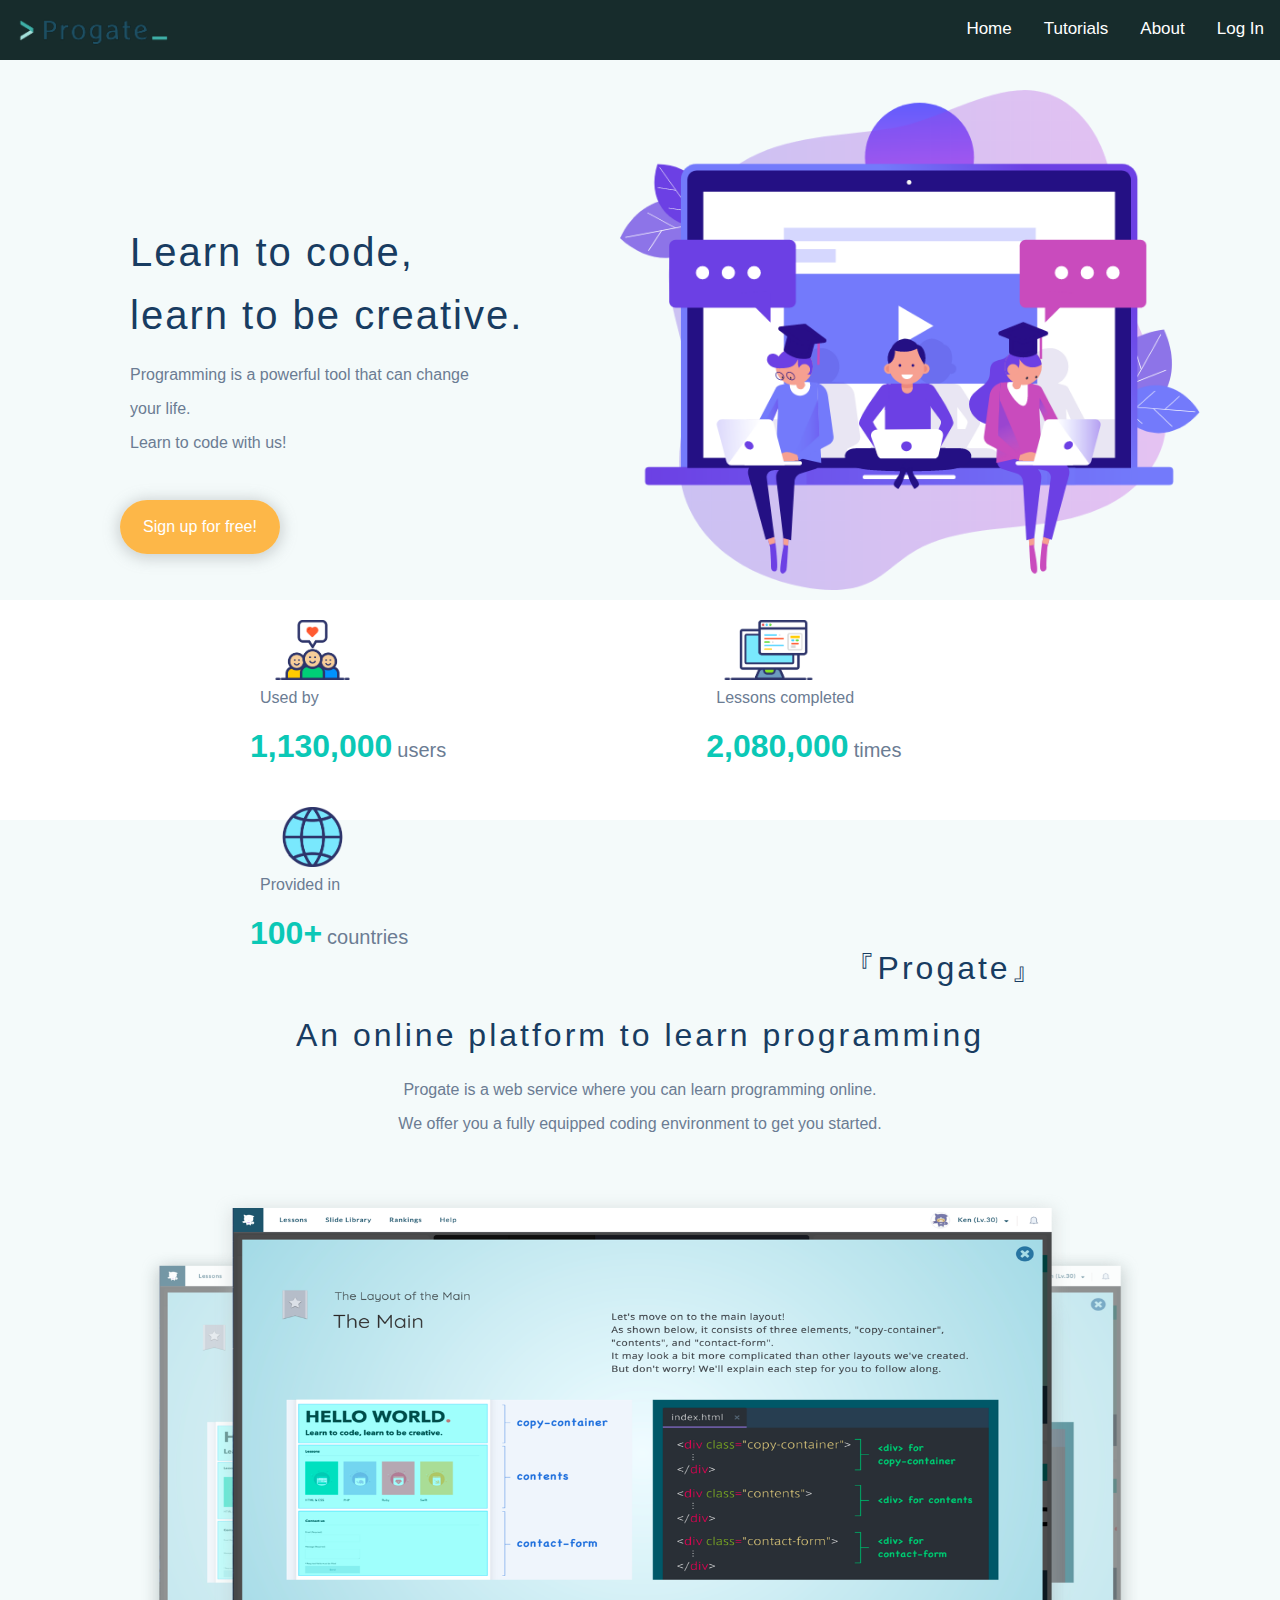
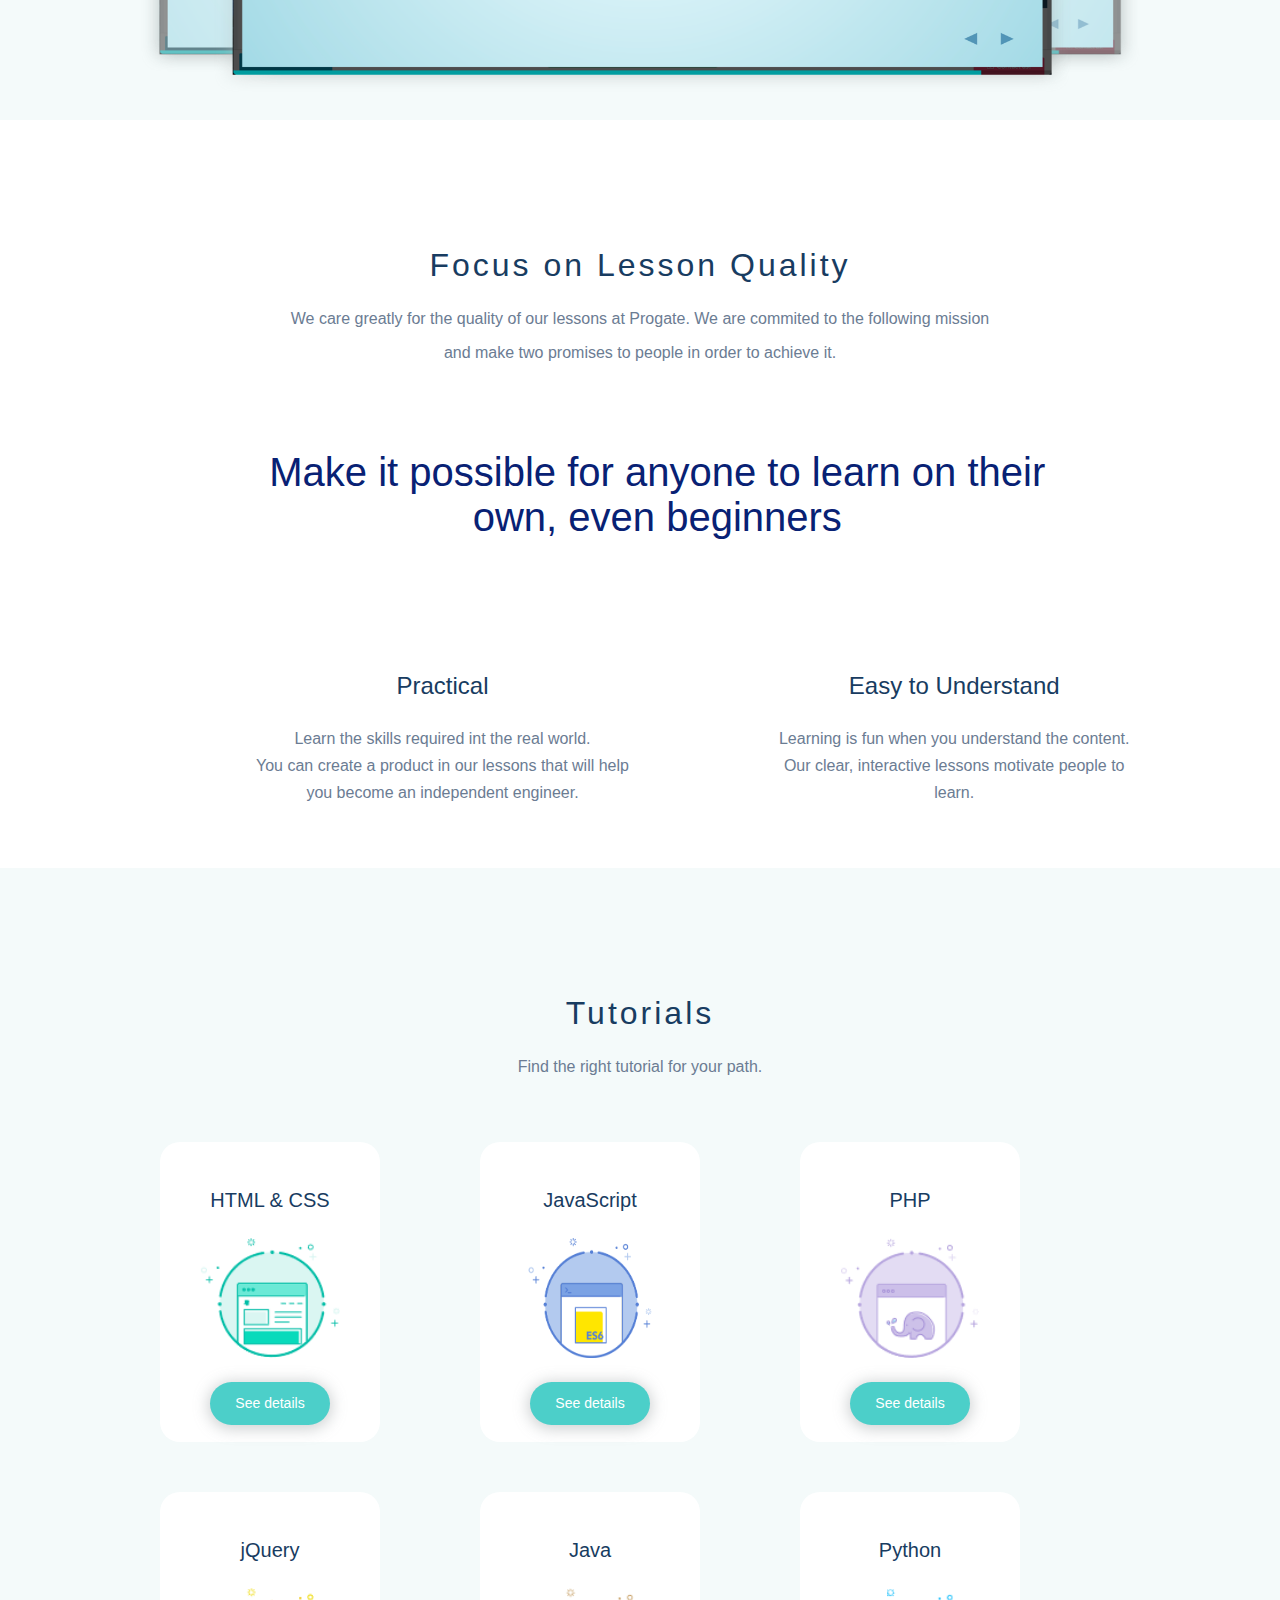
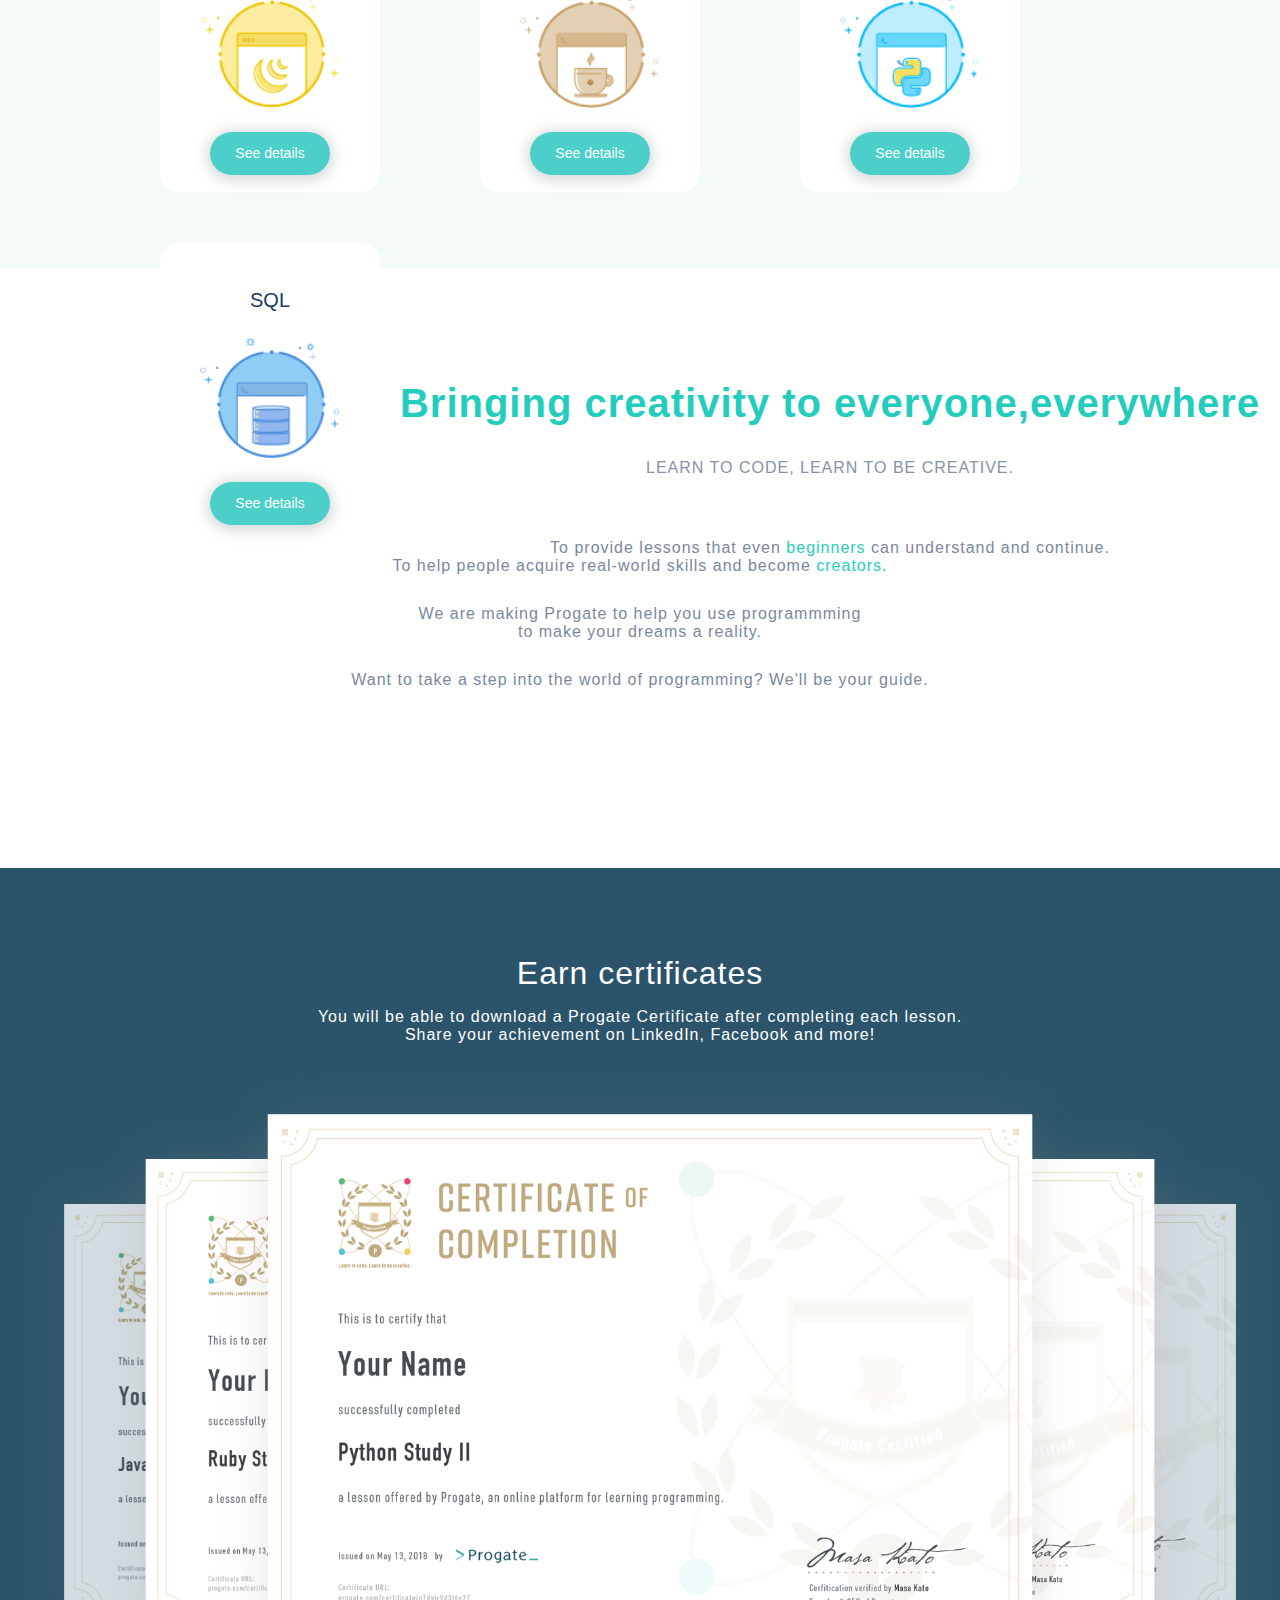
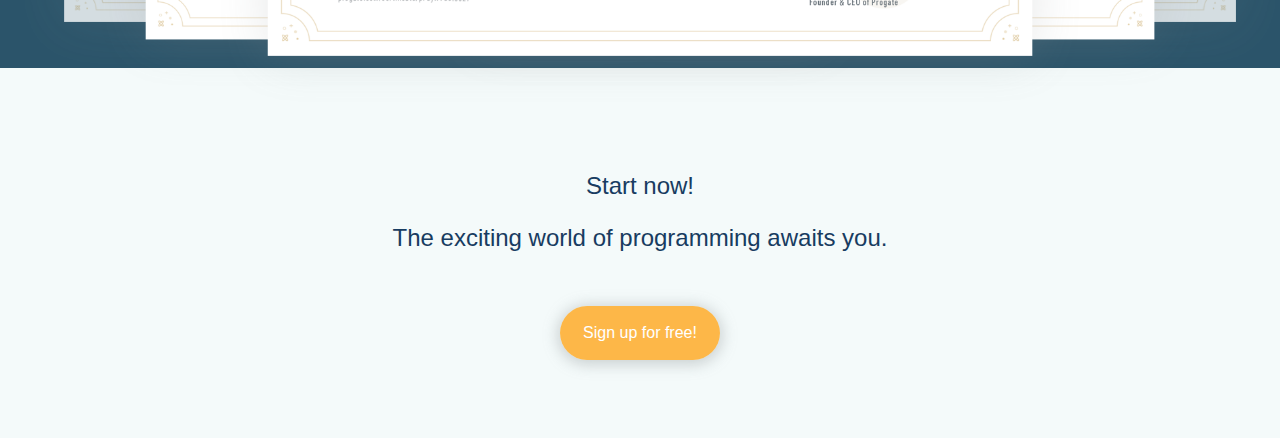
<file: index.html>
<!DOCTYPE html>
<html>

<head>
    <meta name="viewport" content="width=device-width, initial-scale=1">
    <link rel="stylesheet" href="https://cdnjs.cloudflare.com/ajax/libs/font-awesome/4.7.0/css/font-awesome.min.css">
    <link rel="stylesheet" href="styles.css">
    <title>Webathon</title>

</head>

<body>

    <header>
        <div class="logo">
            <img src="progate_logo.png">
        </div>
        <div class="topnav" id="myTopnav">
            <a href="#home" class="active">Home</a>
            <a href="#tutorials">Tutorials</a>
            <a href="#about">About</a>

            <a href="#" onclick="document.getElementById('id01').style.display='block'" style="width:auto;">Log In</a>

            <a href="javascript:void(0);" class="icon" onclick="myFunction()">
                <i class="fa fa-bars"></i>
            </a>
        </div>
    </header>
    <a name="home"></a>
    <div class="modal1">
        <div class="main" id="main">
            <div class="image">
                <img src="main.png">
            </div>

            <div class="heading">
                <p>Learn to code, </p>
                <p>learn to be creative.</p>
            </div>
            <div class="para">
                <p> Programming is a powerful tool that can change</p>
                <p>your life.</p>
                <p>Learn to code with us!</p>
            </div>
            <div class="signup">
                <a href="#" onclick="signup()">Sign up for free!</a>
            </div>
        </div>
        <div class="users">
            <div class="usedby">
                <img src="usedby.png">
                <p>Used by</p>
                <h1>1,130,000<span>users</span></h1>

            </div>
            <div class="lessons">
                <img src="lesson.png">
                <p>Lessons completed</p>
                <h1>2,080,000<span>times</span></h1>
            </div>
            <div class="country">
                <img src="country.png">
                <p>Provided in</p>
                <h1>100+<span>countries</span></h1>
            </div>
        </div>
        <a name="about"></a>
        <div class="container">
            <div class="heading2">
                <h2>『Progate』</h2>
                <h2>An online platform to learn programming</h2>
                <p>Progate is a web service where you can learn programming online.</p>
                <p>We offer you a fully equipped coding environment to get you started.</p>
            </div>
            <div class="slideshow">
                <div class="mySlides fade">
                    <img src="slides.png" style="width:100%;height:500px;">

                </div>
                <div class="mySlides fade">
                    <img src="web.jpg" style="width:100%;height:500px;">

                </div>
                <div class="mySlides fade">
                    <img src="1.png" style="width:100%;height:500px;">

                </div>
                <div class="mySlides fade">
                    <img src="slides2.png" style="width:100%;height:500px;">

                </div>
                <div class="mySlides fade">
                    <video width="100%" height="500px" autoplay>
                <source src="practice.mp4" type="video/mp4">
                </video>
                </div>
            </div>
            <br>
            <div style="text-align:center">
                <span class="dot"></span>
                <span class="dot"></span>
                <span class="dot"></span>
                <span class="dot"></span>
                <span class="dot"></span>
            </div>
        </div>
        <div class="text-container">
            <div class="heading2">
                <h2>Focus on Lesson Quality</h2>
                <p>We care greatly for the quality of our lessons at Progate. We are commited to the following mission
                </p>
                <p>and make two promises to people in order to achieve it.</p>
            </div>
            <div class="message">
                Make it possible for anyone to learn on their own, even beginners
            </div>
            <div class="message2">
                <div class="practical">
                    <h3>Practical</h3>
                    <p>Learn the skills required int the real world.</p>
                    <p>You can create a product in our lessons that will help</p>
                    <p>you become an independent engineer.</p>
                </div>
                <div class="understand">
                    <h3>Easy to Understand</h3>
                    <p>Learning is fun when you understand the content.</p>
                    <p>Our clear, interactive lessons motivate people to</p>
                    <p>learn.</p>
                </div>
            </div>

        </div>
        <a name="tutorials"></a>
        <div class="lessons-container">
            <div class="heading2">
                <h2>Tutorials</h2>
                <p>Find the right tutorial for your path.</p>
            </div>
            <div class="lessons">
                <div class="lesson1">
                    <h4>HTML & CSS</h4>
                    <img src="html-study.png">
                    <a href="study_html.html">See details</a>
                </div>
                <div class="lesson1">
                    <h4>JavaScript</h4>
                    <img src="js.png" style="width:220px">
                    <a href="#" onclick="upgrade()">See details</a>
                </div>
                <div class="lesson1">
                    <h4>PHP</h4>
                    <img src="php.png">
                    <a href="#" onclick="upgrade()">See details</a>
                </div>
                <div class="lesson1">
                    <h4>jQuery</h4>
                    <img src="jquery-study.png">
                    <a href="#" onclick="upgrade()">See details</a>
                </div>
                <div class="lesson1">
                    <h4>Java</h4>
                    <img src="java.png">
                    <a href="#" onclick="upgrade()">See details</a>
                </div>
                <div class="lesson1">
                    <h4>Python</h4>
                    <img src="pytthon.png">
                    <a href="#" onclick="upgrade()">See details</a>
                </div>
                <div class="lesson1">
                    <h4>SQL</h4>
                    <img src="sql.png">
                    <a href="#" onclick="upgrade()">See details</a>
                </div>
            </div>
        </div>
        <div class="review">
            <div class="parallax">


                <div class="parallax-text">
                    <h2>Bringing creativity to everyone,everywhere</h2>
                    <p>LEARN TO CODE, LEARN TO BE CREATIVE.</p>
                </div>
                <div class="text2">
                    <p>To provide lessons that even <span>beginners</span> can understand and continue.<br> To help people acquire real-world skills and become <span>creators</span>.</p>
                    <p>We are making Progate to help you use programmming<br> to make your dreams a reality.</p>
                    <p>Want to take a step into the world of programming? We'll be your guide.</p>

                </div>
            </div>
        </div>
        <div class="certificates">
            <div class="certificate-container">
                <h2>Earn certificates</h2>
                <p>You will be able to download a Progate Certificate after completing each lesson.<br> Share your achievement on LinkedIn, Facebook and more!
                </p>
            </div>
            <div class="certificate-image">
                <img src="certificate.png">
            </div>
        </div>
        <div class="call">
            <div class="heading3">
                <h3>Start now!</h3>
                <h3>The exciting world of programming awaits you.</h3>
            </div>
            <div class="signup1">
                <a href="#" onclick="signup()">Sign up for free!</a>
            </div>
        </div>
        <div class="modal" id="id01">
            <form action="" name="myform" class="modal-content animate">
                <div>
                    <span onclick="document.getElementById('id01').style.display='none'" class="close">&times;</span>

                </div>
                <h2>Log In</h2>
                <input type="text" name="email" placeholder="Emailid" autocomplete="off"><span id="emailerror"></span>
                <input type="password" name="password" placeholder="Password" autocomplete="off"><br><br><span id="passworderror"></span>
                <input type="Submit" value="Log In"><br>

                <br>
                <div id="container2">
                    <a href="reset.html" style="margin-right:0px; font-size:13px; font-family:Tahoma, Geneva, sans-serif;">Reset Password</a>
                    <a href="forgot.html" style="margin-right:0px; font-size:13px; font-family:Tahoma, Geneva, sans-serif;">&nbsp;&nbsp;&nbsp;&nbsp; Forgot Password</a>
                </div><br><br><br><br><br><br> Don't have account?<a href="#" onclick="signup()" style="width:auto;color:yellow;text-decoration:none;">  Sign Up</a>

            </form>
        </div>
        <div class="modal" id="id02">
            <form action="#" name="myform" class="modal-content animate">
                <div>
                    <span onclick="document.getElementById('id02').style.display='none'" class="close">&times;</span>

                </div>

                <h2 style="color:white;">Sign Up</h2>
                <input type="text" name="user1" placeholder="First name" autocomplete="off"><br><br><span id="user1error" style="color:red;"></span>
                <input type="text" name="user" placeholder="Last name" autocomplete="off"><br><br><span id="usererror" style="color:red;"></span>
                <input type="password" name="pass" placeholder="password" autocomplete="off"><br><br><span id="passerror" style="color:red;"></span>
                <input type="password" name="cpass" placeholder="Confirm Password" autocomplete="off"><br><br><span id="cpasserror" style="color:red;"></span>
                <input type="text" name="email" placeholder="Email address" autocomplete="off"><br><br><span id="emailerror" style="color:red;"></span>
                <input type="Submit" value="Sign up"><br><br> Already have account?<a href="#" onclick="login()" style="width:auto;text-decoration:none; font-family: 'Play', sans-serif; color:yellow;">&nbsp;Log In</a>



            </form>
        </div>
    </div>
    <footer>

    </footer>




    <script>
        function myFunction() {
            var x = document.getElementById("myTopnav");
            if (x.className === "topnav") {
                x.className += " responsive";
            } else {
                x.className = "topnav";
            }
        }
    </script>
    <script>
        var slideIndex = 0;
        showSlides();

        function showSlides() {
            var i;
            var slides = document.getElementsByClassName("mySlides");
            var dots = document.getElementsByClassName("dot");
            for (i = 0; i < slides.length; i++) {
                slides[i].style.display = "none";
            }
            slideIndex++;
            if (slideIndex > slides.length) {
                slideIndex = 1
            }
            for (i = 0; i < dots.length; i++) {
                dots[i].className = dots[i].className.replace(" active", "");
            }
            slides[slideIndex - 1].style.display = "block";
            dots[slideIndex - 1].className += " active";
            setTimeout(showSlides, 4000); // Change image every 2 seconds
        }
    </script>
    <script>
        var modal = document.getElementById('id01');
        var modal1 = document.getElementsByClassName('modal1');
        window.onclick = function(event) {
            if (event.target === modal1) {
                modal.style.display = "none";
            }

        }
    </script>
    <script>
        function login() {
            var log = document.getElementById('id01');
            var sign = document.getElementById('id02');
            log.style.display = "block";
            sign.style.display = "none";

        }
    </script>
    <script>
        function signup() {
            var login = document.getElementById('id01');
            var signup = document.getElementById('id02');
            signup.style.display = "block";
            login.style.display = "none";
        }
    </script>
    <script>
        function upgrade() {
            alert("These lessons are only available for Progate Plus members .Upgrade to Progate Plus to gain access to every lesson");
        }
    </script>

</body>

</html>
</file>
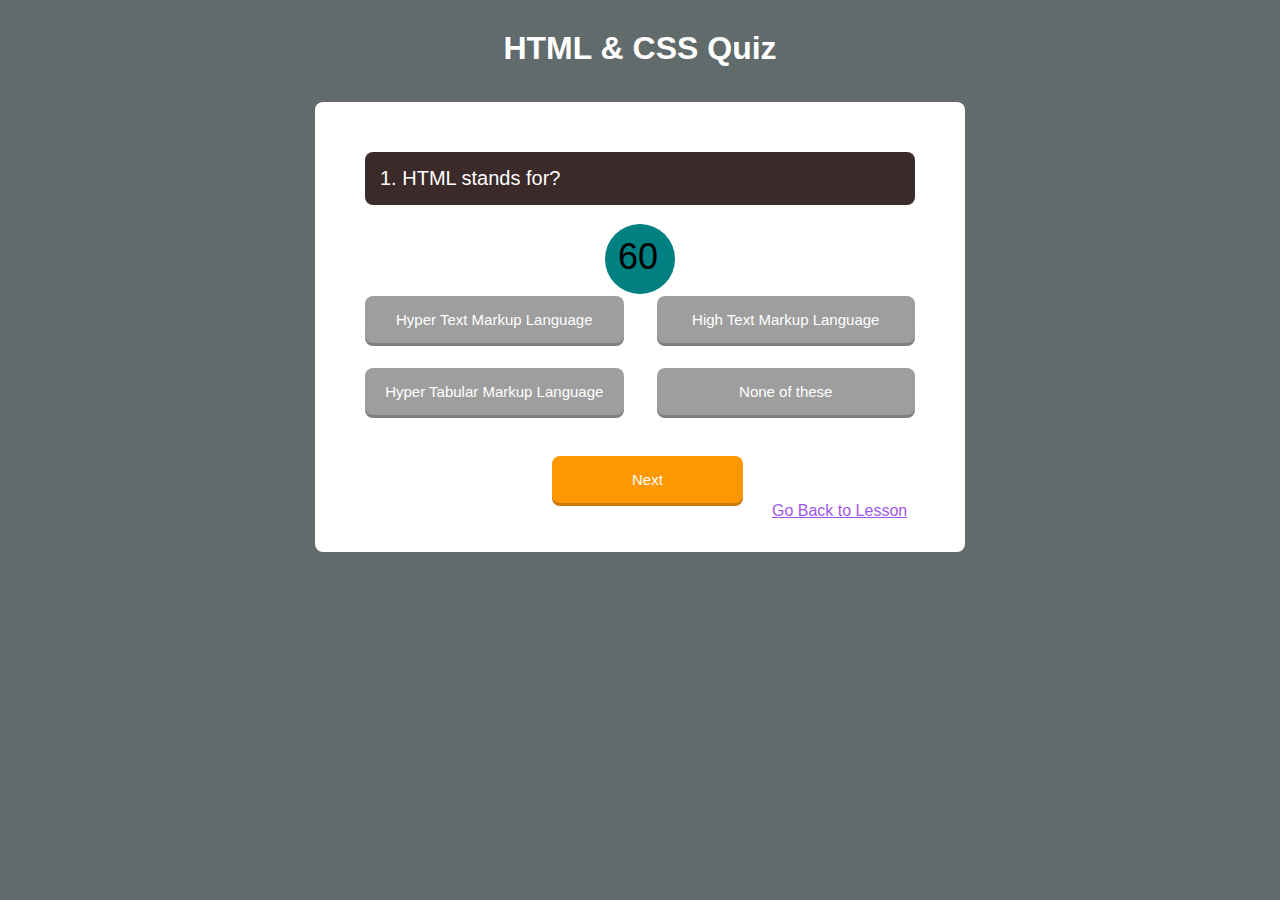
<file: html_quiz.html>
<!DOCTYPE html>
<html>

<head>
    <title>Quiz</title>
    <link rel="stylesheet" href="html_quiz.css">
</head>

<body>


    <h1>HTML & CSS Quiz</h1>

    <div class="quiz_wrapper ">
        <div class="question" id="questionBox">
        </div>
        <div class="options">
            <ul id="ul">
                <li id="op1" onclick="button(this)"></li>
                <li id="op2" onclick="button(this)"></li>
                <li id="op3" onclick="button(this)"></li>
                <li id="op4" onclick="button(this)"></li>
            </ul>
        </div>
        <div class="score">
            <div class="next">
                <button type="button" onclick="next()" id="button">Next</button>
            </div>
            <div class="back">
                <a href="study_html.html">Go Back to Lesson</a>
            </div>
        </div>
        <div id="status1">
            <div id="status"></div>
        </div>

    </div>

    <script type="text/javascript" src="quiz_script.js"></script>
    <script type="text/javascript">
        function countdown(secs, elem) {
            var element = document.getElementById(elem);
            element.innerHTML = secs;
            if (secs < 10) {
                element.innerHTML = "0" + secs;
            }
            if (secs < 1) {
                clearTimeout(timer);

                alert("Time up");
                element.style.display = "none";
                location.replace("study_html.html");

            }
            secs--;
            var timer = setTimeout('countdown(' + secs + ',"' + elem + '")', 1000);

        }
        window.onload = countdown(60, 'status');
    </script>

</body>

</html>
</file>
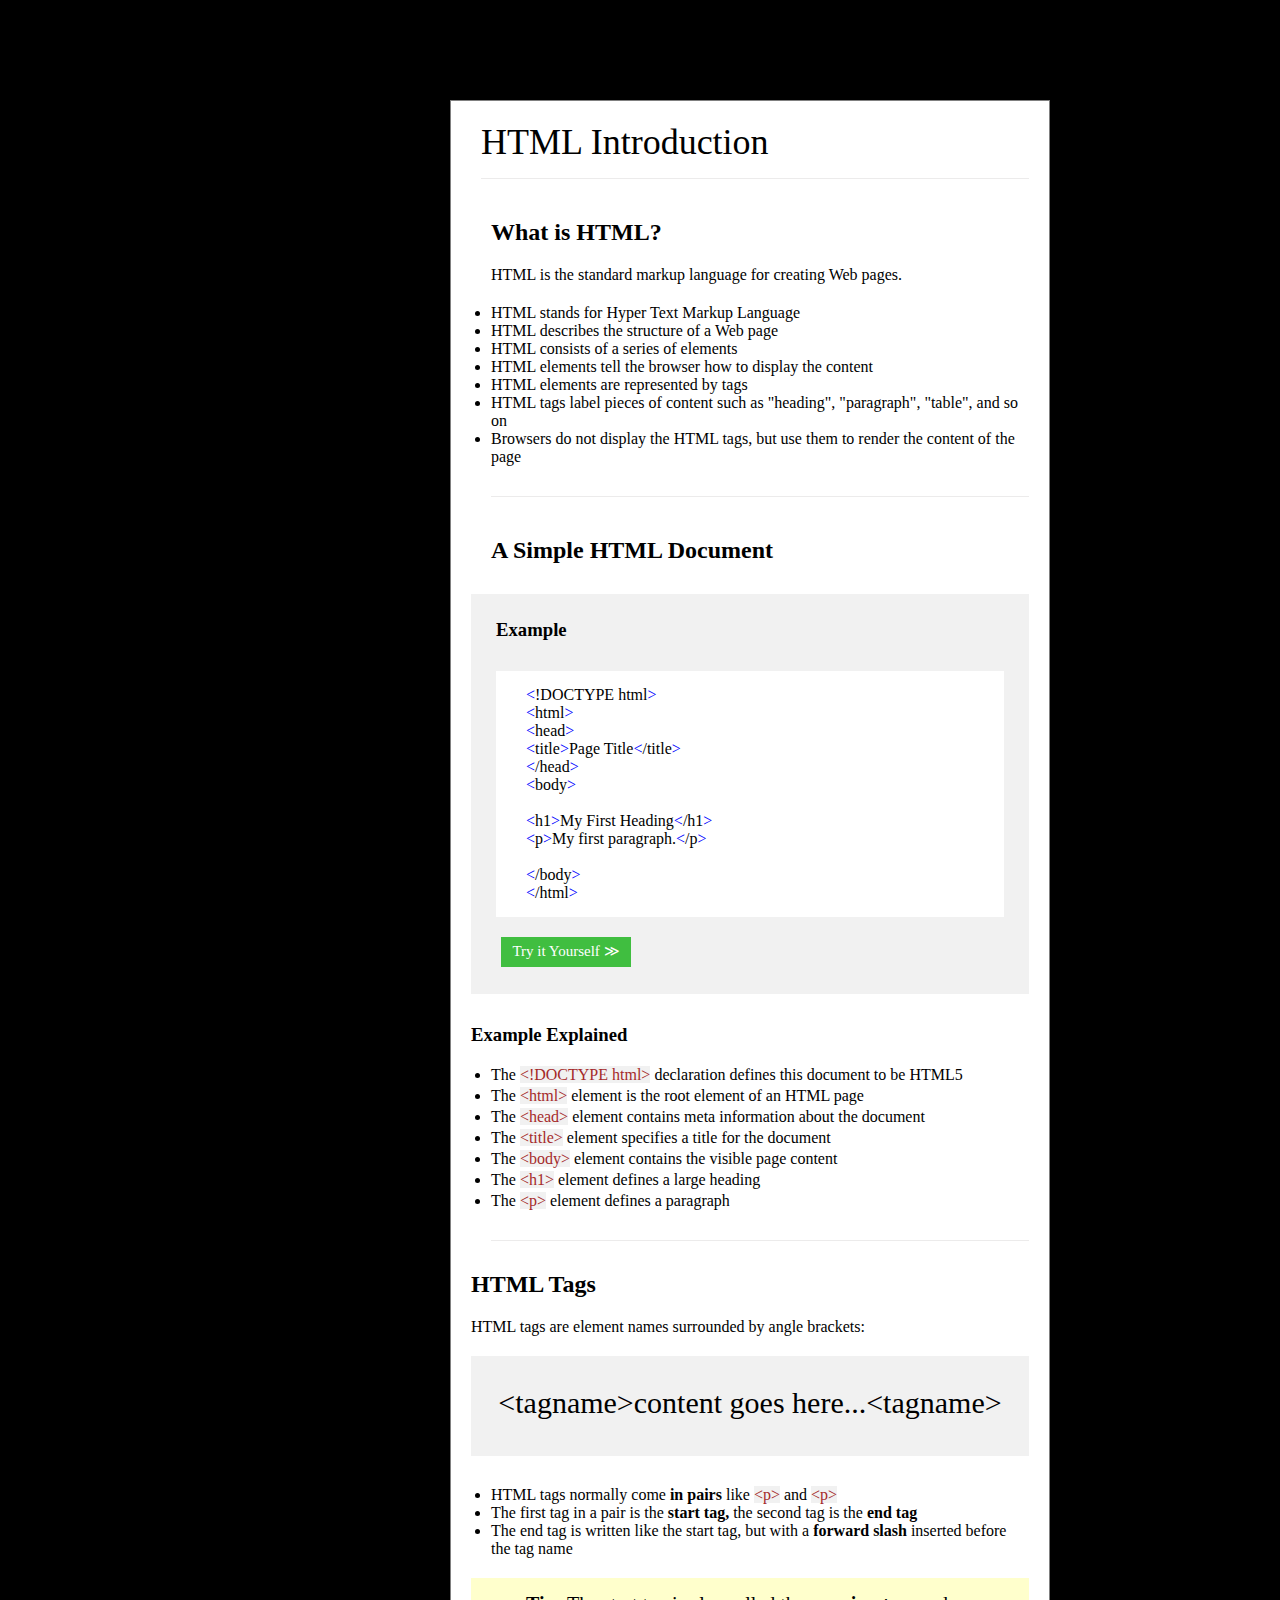
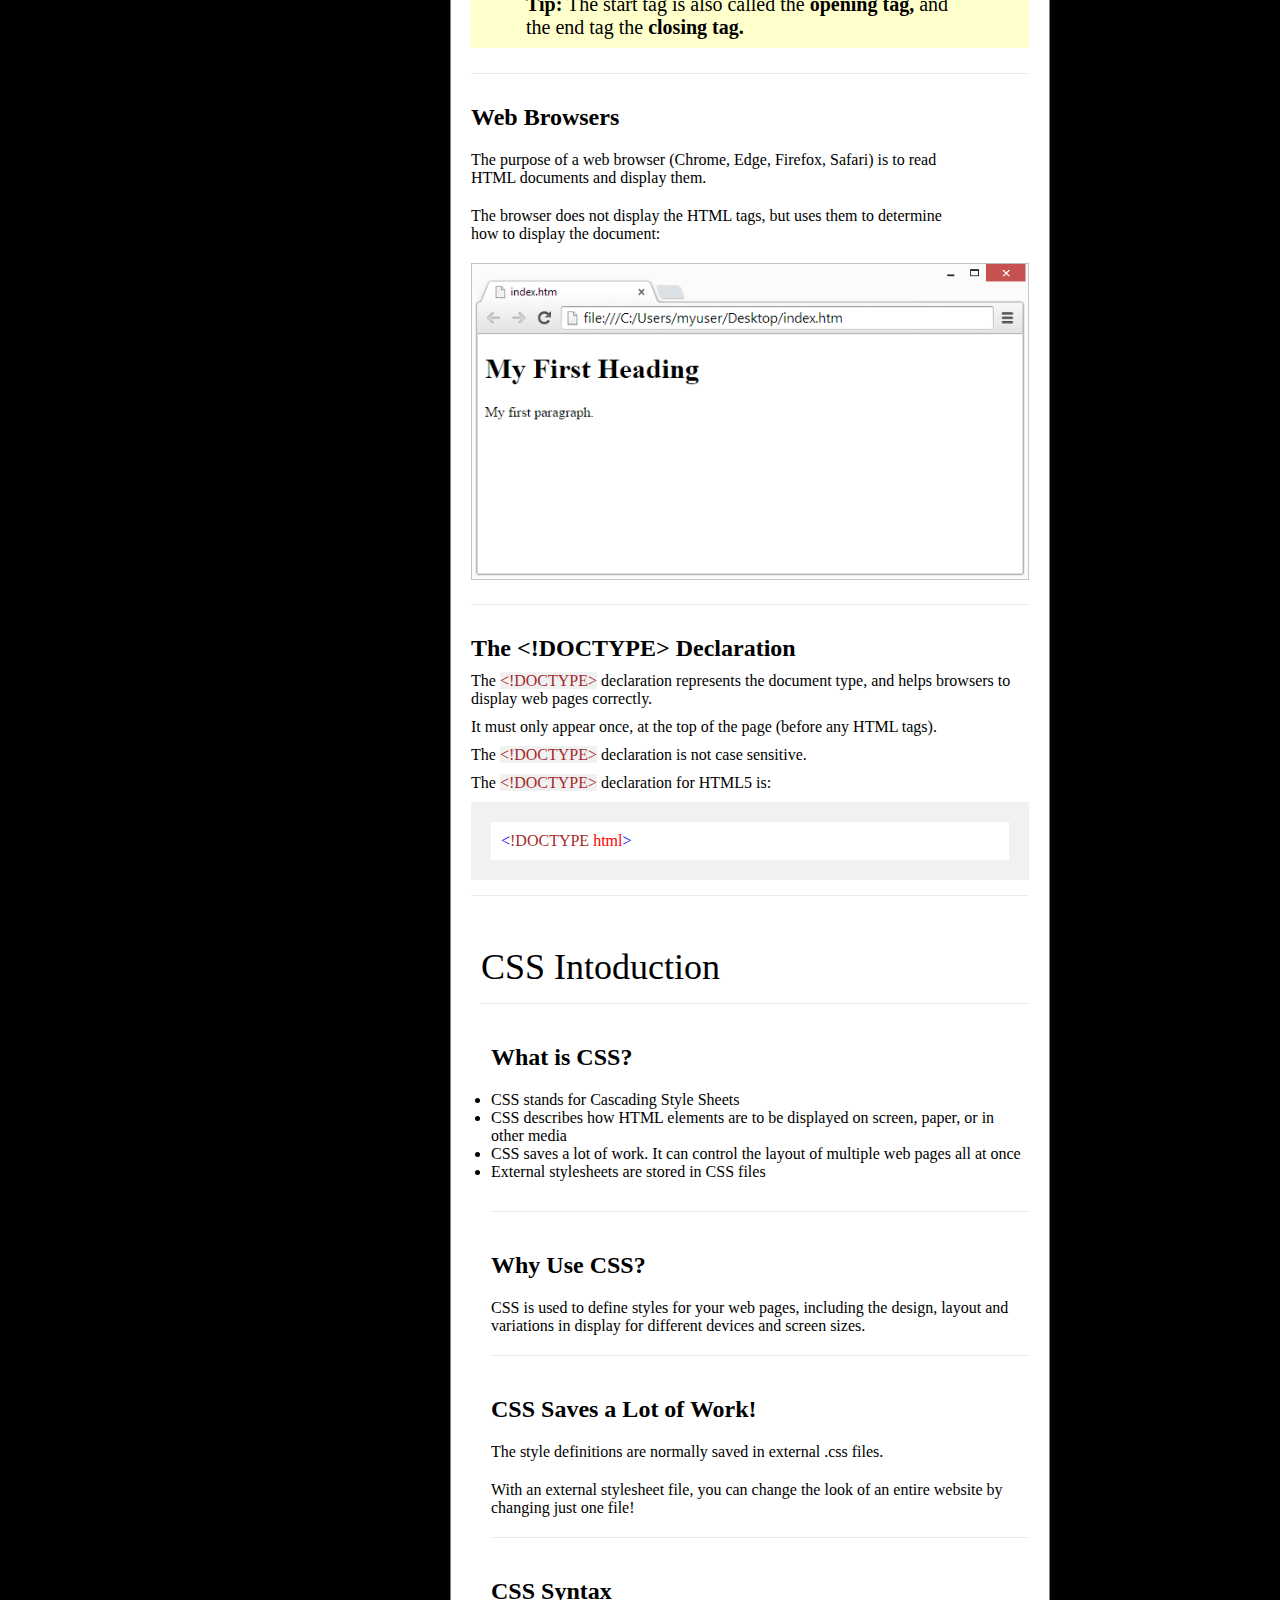
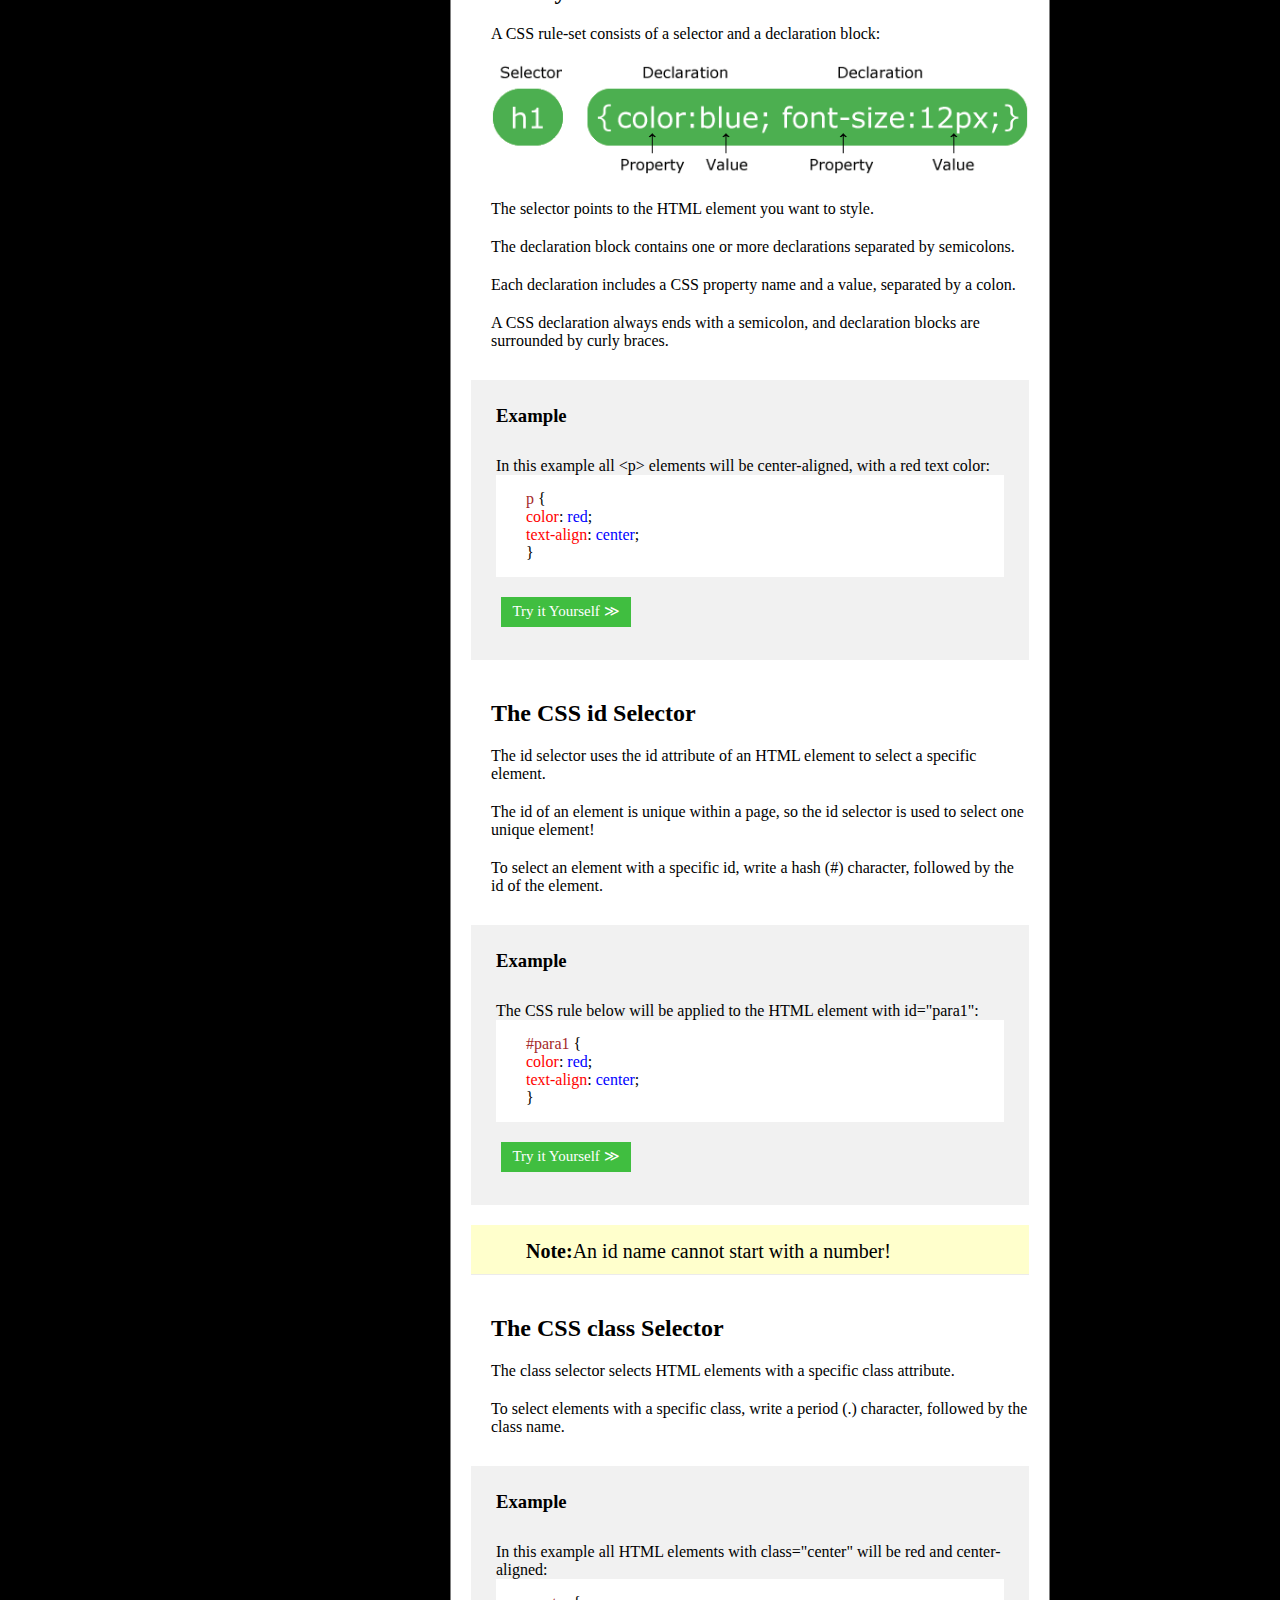
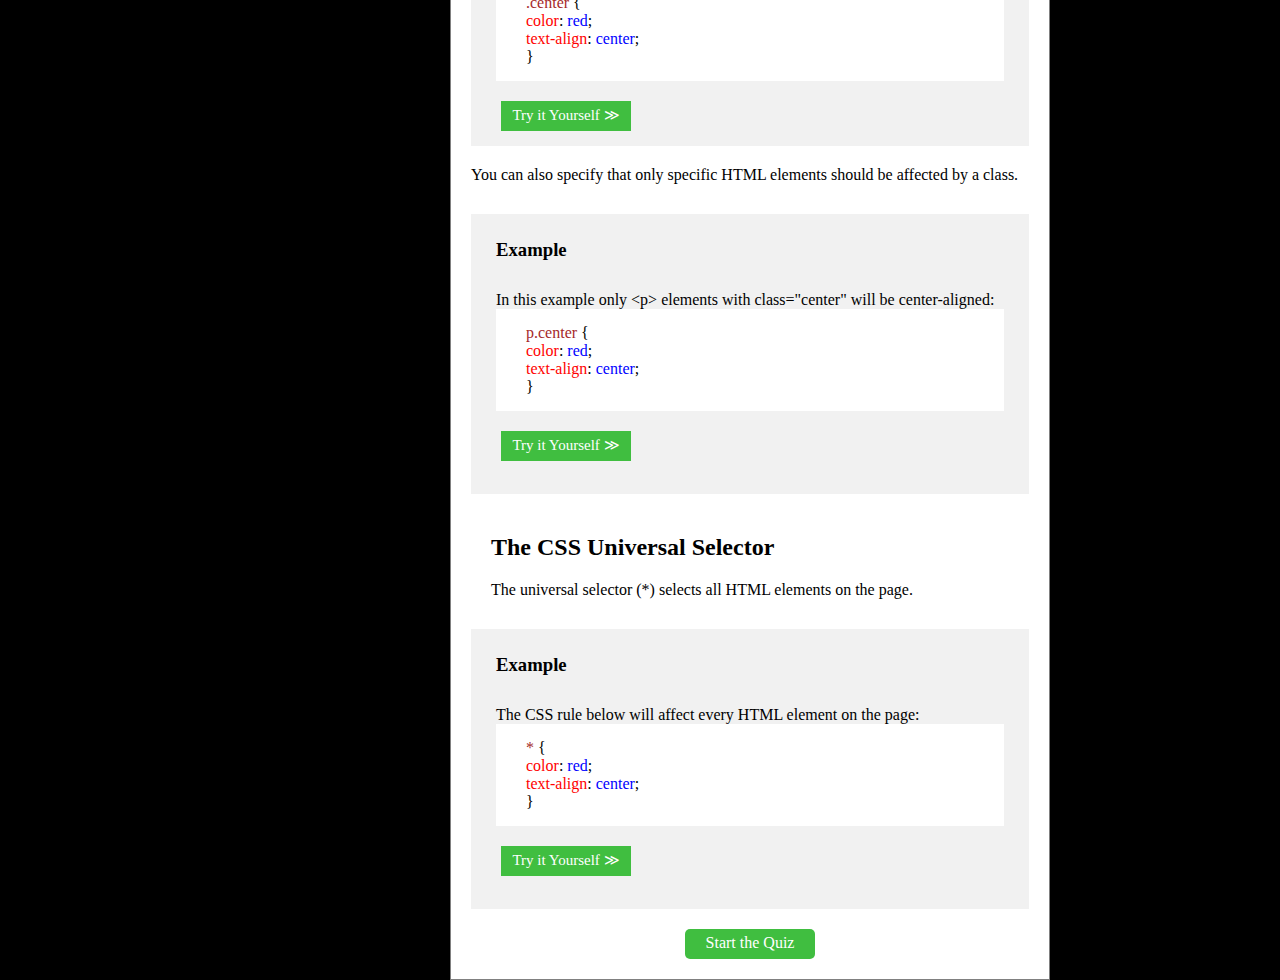
<file: study_html.html>
<!DOCTYPE html>
<html lang="en">

<head>
    <meta charset="UTF-8">
    <meta name="viewport" content="width=device-width, initial-scale=1.0">
    <meta http-equiv="X-UA-Compatible" content="ie=edge">
    <title>Html</title>
    <link rel="stylesheet" href="study_html.css">
</head>

<body>
    <div class="main">
        <div class="heading1">
            <h1>HTML Introduction</h1>
        </div>

        <div class="heading2">
            <h2>What is HTML?</h2>
            <p>HTML is the standard markup language for creating Web pages.
            </p>
            <ul>
                <li>HTML stands for Hyper Text Markup Language</li>
                <li>HTML describes the structure of a Web page</li>
                <li>HTML consists of a series of elements</li>
                <li>HTML elements tell the browser how to display the content
                </li>
                <li>HTML elements are represented by tags
                </li>
                <li>HTML tags label pieces of content such as "heading", "paragraph", "table", and so on
                </li>
                <li>Browsers do not display the HTML tags, but use them to render the content of the page
                </li>
            </ul>
        </div>
        <div class="heading2">
            <h2>A Simple HTML Document</h2>
        </div>
        <div class="example">
            <h3>Example</h3>
            <div class="code-container">
                <p><span class="text-blue">&lt;</span>!DOCTYPE html<span class="text-blue">&gt;</span></p>
                <p><span class="text-blue">&lt;</span>html<span class="text-blue">&gt;</span></p>
                <p><span class="text-blue">&lt;</span>head<span class="text-blue">&gt;</span></p>
                <p><span class="text-blue">&lt;</span>title<span class="text-blue">&gt;</span>Page Title<span class="text-blue">&lt;</span>/title<span class="text-blue">&gt;</span></p>
                <p><span class="text-blue">&lt;</span>/head<span class="text-blue">&gt;</span></p>
                <p><span class="text-blue">&lt;</span>body<span class="text-blue">&gt;</span></p>
                <br>
                <p><span class="text-blue">&lt;</span>h1<span class="text-blue">&gt;</span>My First Heading<span class="text-blue">&lt;</span>/h1<span class="text-blue">&gt;</span></p>
                <p><span class="text-blue">&lt;</span>p<span class="text-blue">&gt;</span>My first paragraph.<span class="text-blue">&lt;</span>/p<span class="text-blue">&gt;</span></p>
                <br>
                <p><span class="text-blue">&lt;</span>/body<span class="text-blue">&gt;</span></p>
                <p><span class="text-blue">&lt;</span>/html<span class="text-blue">&gt;</span></p>

            </div>
            <div class="try">
                <a href="https://www.w3schools.com/html/tryit.asp?filename=tryhtml_intro">Try it Yourself &#8811;</a>
            </div>
        </div>
        <div class="explanation">
            <h3>Example Explained</h3>
            <ul>
                <li>The <span class="text-brown txt">&lt;!DOCTYPE html&gt;</span> declaration defines this document to be HTML5
                </li>
                <li>The <span class="text-brown txt">&lt;html&gt;</span> element is the root element of an HTML page
                </li>
                <li>The <span class="text-brown txt">&lt;head&gt;</span> element contains meta information about the document
                </li>
                <li>The <span class="text-brown txt">&lt;title&gt;</span> element specifies a title for the document
                </li>
                <li>The <span class="text-brown txt">&lt;body&gt;</span> element contains the visible page content
                </li>
                <li>The <span class="text-brown txt">&lt;h1&gt;</span> element defines a large heading
                </li>
                <li>The <span class="text-brown txt">&lt;p&gt;</span> element defines a paragraph
                </li>
            </ul>
        </div>
        <div class="tags">
            <div class="tag-wrapper">
                <h2>HTML Tags</h2>
                <p>HTML tags are element names surrounded by angle brackets:
                </p>
            </div>
            <div class="tag-container">
                <p>&lt;tagname&gt;content goes here...&lt;tagname&gt;
                </p>
            </div>
            <div class="text-container">
                <ul>
                    <li>HTML tags normally come <span class="bold">in pairs</span> like <span class="text-brown txt">&lt;p&gt;</span> and <span class="text-brown txt">&lt;p&gt;</span>
                    </li>
                    <li>The first tag in a pair is the <span class="bold">start tag,</span> the second tag is the <span class="bold">end tag</span>
                    </li>
                    <li>The end tag is written like the start tag, but with a <span class="bold">forward slash</span> inserted before the tag name
                    </li>
                </ul>
            </div>
            <div class="tip">
                <p><span class="bold">Tip:</span> The start tag is also called the <span class="bold">opening tag,</span> and the end tag the <span class="bold">closing tag.</span> </p>
            </div>
        </div>
        <div class="web-wrapper">
            <div class="browsers">
                <h2>Web Browsers</h2>
                <p>The purpose of a web browser (Chrome, Edge, Firefox, Safari) is to read <br>HTML documents and display them.
                </p>
                <p>The browser does not display the HTML tags, but uses them to determine<br> how to display the document:
                </p>
            </div>
            <div class="browser-image">
                <img src="myfirstheading.png">
            </div>
        </div>
        <div class="declaration">
            <div class="dec-wrapper">
                <h2>The &lt;!DOCTYPE&gt; Declaration</h2>
                <p>The <span class="text-brown txt">&lt;!DOCTYPE&gt;</span> declaration represents the document type, and helps browsers to display web pages correctly.
                </p>
                <p>It must only appear once, at the top of the page (before any HTML tags).
                </p>
                <p>The <span class="text-brown txt">&lt;!DOCTYPE&gt;</span> declaration is not case sensitive.
                </p>
                <p>The <span class="text-brown txt">&lt;!DOCTYPE&gt;</span> declaration for HTML5 is:
                </p>
            </div>
            <div class="dec-container">
                <div class="dec-text">
                    <p><span class="text-blue">&lt</span><span class="text-brown">!DOCTYPE</span> <span class="text-red">html</span><span class="text-blue">&gt;</span></p>
                </div>
            </div>
        </div>

        <div class="heading1 top">
            <h1>CSS Intoduction</h1>
        </div>
        <div class="heading2">
            <h2>What is CSS?</h2>
            <ul>
                <li>CSS stands for Cascading Style Sheets
                </li>
                <li>CSS describes how HTML elements are to be displayed on screen, paper, or in other media
                </li>
                <li>CSS saves a lot of work. It can control the layout of multiple web pages all at once
                </li>
                <li>External stylesheets are stored in CSS files
                </li>

            </ul>
        </div>
        <div class="heading2 bord">
            <h2>Why Use CSS?</h2>
            <p>CSS is used to define styles for your web pages, including the design, layout and variations in display for different devices and screen sizes.

            </p>
        </div>
        <div class="heading2 bord">
            <h2>CSS Saves a Lot of Work!</h2>
            <p>The style definitions are normally saved in external .css files.
            </p>
            <p>With an external stylesheet file, you can change the look of an entire website by changing just one file!
            </p>
        </div>
        <div class="heading2">
            <h2>CSS Syntax</h2>
            <p>A CSS rule-set consists of a selector and a declaration block:
            </p>
            <img src="selector.gif">
            <p>The selector points to the HTML element you want to style.
            </p>
            <p>The declaration block contains one or more declarations separated by semicolons.
            </p>
            <p>Each declaration includes a CSS property name and a value, separated by a colon.
            </p>
            <p>A CSS declaration always ends with a semicolon, and declaration blocks are surrounded by curly braces.
            </p>
        </div>
        <div class="example" style="height:280px;">
            <h3>Example</h3>
            <p>In this example all &lt;p&gt; elements will be center-aligned, with a red text color:
            </p>
            <div class="code-container">
                <p><span class="text-brown">p</span> { </p>
                <p><span class="text-red">color</span>:<span class="text-blue"> red</span>;</p>
                <p><span class="text-red">text-align</span>:<span class="text-blue"> center</span>;</p>
                <p>}</p>
            </div>
            <div class="try">
                <a href="https://www.w3schools.com/css/tryit.asp?filename=trycss_syntax1">Try it Yourself &#8811;</a>
            </div>
        </div>
        <div class="heading2">
            <h2>The CSS id Selector</h2>
            <p>The id selector uses the id attribute of an HTML element to select a specific element.
            </p>
            <p>The id of an element is unique within a page, so the id selector is used to select one unique element!
            </p>
            <p>To select an element with a specific id, write a hash (#) character, followed by the id of the element.
            </p>
        </div>
        <div class="example" style="height:280px;">
            <h3>Example</h3>
            <p>The CSS rule below will be applied to the HTML element with id="para1":
            </p>
            <div class="code-container">
                <p><span class="text-brown">#para1</span> { </p>
                <p><span class="text-red">color</span>:<span class="text-blue"> red</span>;</p>
                <p><span class="text-red">text-align</span>:<span class="text-blue"> center</span>;</p>
                <p>}</p>
            </div>
            <div class="try">
                <a href="https://www.w3schools.com/css/tryit.asp?filename=trycss_syntax_id">Try it Yourself &#8811;</a>
            </div>
        </div>
        <div class="tip bord">
            <p><span class="bold">Note:</span>An id name cannot start with a number!</p>
        </div>
        <div class="heading2">
            <h2>The CSS class Selector</h2>
            <p>The class selector selects HTML elements with a specific class attribute.
            </p>
            <p>To select elements with a specific class, write a period (.) character, followed by the class name.
            </p>
        </div>
        <div class="example" style="height:280px;">
            <h3>Example</h3>
            <p>In this example all HTML elements with class="center" will be red and center-aligned:
            </p>
            <div class="code-container">
                <p><span class="text-brown">.center</span> { </p>
                <p><span class="text-red">color</span>:<span class="text-blue"> red</span>;</p>
                <p><span class="text-red">text-align</span>:<span class="text-blue"> center</span>;</p>
                <p>}</p>
            </div>
            <div class="try">
                <a href="https://www.w3schools.com/css/tryit.asp?filename=trycss_syntax_class">Try it Yourself &#8811;</a>
            </div>
        </div>
        <div style="padding-top:20px;">
            <p>You can also specify that only specific HTML elements should be affected by a class.
            </p>
        </div>
        <div class="example" style="height:280px;">
            <h3>Example</h3>
            <p>In this example only &lt;p&gt; elements with class="center" will be center-aligned:
            </p>
            <div class="code-container">
                <p><span class="text-brown">p.center</span> { </p>
                <p><span class="text-red">color</span>:<span class="text-blue"> red</span>;</p>
                <p><span class="text-red">text-align</span>:<span class="text-blue"> center</span>;</p>
                <p>}</p>
            </div>
            <div class="try">
                <a href="https://www.w3schools.com/css/tryit.asp?filename=trycss_syntax_element_class">Try it Yourself &#8811;</a>
            </div>
        </div>
        <div class="heading2">
            <h2>The CSS Universal Selector</h2>
            <p>The universal selector (*) selects all HTML elements on the page.
            </p>
        </div>
        <div class="example" style="height:280px;">
            <h3>Example</h3>
            <p>The CSS rule below will affect every HTML element on the page:
            </p>
            <div class="code-container">
                <p><span class="text-brown">*</span> { </p>
                <p><span class="text-red">color</span>:<span class="text-blue"> red</span>;</p>
                <p><span class="text-red">text-align</span>:<span class="text-blue"> center</span>;</p>
                <p>}</p>
            </div>
            <div class="try">
                <a href="https://www.w3schools.com/css/tryit.asp?filename=trycss_syntax_universal">Try it Yourself &#8811;</a>
            </div>
        </div>


        <div class="quiz">
            <a href="html_quiz.html">Start the Quiz</a>
        </div>
    </div>

</body>

</html>
</file>
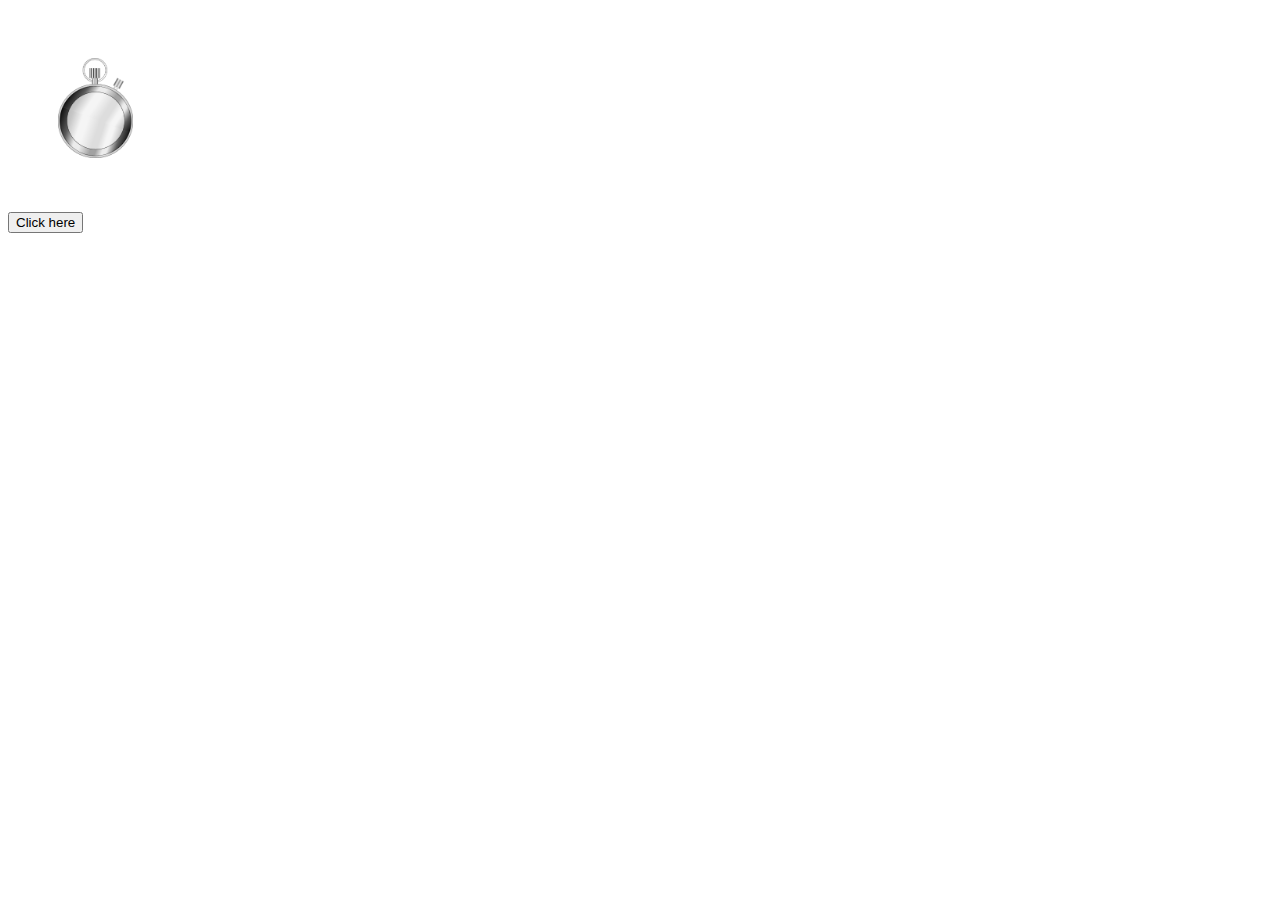
<file: timer.html>
<!DOCTYPE html>
<html>

<head>

    <style>
        #status {
            z-index: 1;
            font-size: 30px;
        }
        
        #status1 img {
            height: 100px;
            margin: 50px;
        }
    </style>
    <script type="text/javascript">
        function countdown(secs, elem) {
            var element = document.getElementById(elem);
            element.innerHTML = secs;
            if (secs < 1) {
                clearTimeout(timer);
                element.style.display = none;
                element.innerHTML += '<a href="#">Click here now</a>';
            }
            secs--;
            var timer = setTimeout('countdown(' + secs + ',"' + elem + '")', 1000);
        }
    </script>

</head>

<body>
    <div id="status1">
        <img src="clock.png">
        <div id="status"></div>
    </div>
    <button onclick="countdown(60,'status')">Click here
    </button>

</body>

</html>
</file>
<file: styles.css>
body {
    margin: 0;
    font-family: Arial, Helvetica, sans-serif;
}

a {
    text-decoration: none;
}

header {
    background-color: #172c2c;
    width: 100%;
    height: 60px;
    position: relative;
    position: fixed;
    z-index: 10;
}

.logo img {
    float: left;
    height: 50px;
    padding: 5px;
}

.topnav {
    overflow: hidden;
    float: right;
}

.topnav a {
    float: left;
    display: block;
    text-align: center;
    color: white;
    padding: 14px 16px;
    text-decoration: none;
    font-size: 17px;
    margin-top: 5px;
}

.topnav a:hover {
    background-color: #ddd;
    color: black;
}

.topnav .icon {
    display: none;
}

.main {
    height: 600px;
    width: 100%;
    background-color: #f4fafa;
    background-attachment: fixed;
}

.image img {
    height: 500px;
    float: right;
    width: auto;
    margin-top: 90px;
    margin-right: 80px;
}

.heading {
    padding: 10px;
    position: absolute;
    top: 180px;
    left: 120px;
}

.heading p {
    font-size: 2.5rem;
    color: #183c61;
    margin-bottom: -22px;
    letter-spacing: 2px;
}

.para {
    position: absolute;
    top: 350px;
    left: 130px;
}

.para p {
    color: #6b7c93;
}

.signup {
    background-color: rgba(255, 166, 28, 0.8);
    height: 54px;
    width: 160px;
    border-radius: 34px;
    line-height: 54px;
    display: inline-block;
    margin-bottom: 0;
    padding: 0;
    text-align: center;
    position: absolute;
    top: 500px;
    left: 120px;
    box-shadow: 0 2px 15px 2px rgba(133, 140, 142, 0.4);
    cursor: pointer;
}

.signup a {
    color: white;
}

.signup:hover {
    background-color: darkorange;
}

.users {
    margin-left: 250px;
    background-color: white;
}

.users img {
    height: 60px;
    margin-top: 20px;
}

.users div {
    float: left;
    margin-right: 200px;
}

.users p {
    margin-top: 5px;
    color: #6b7c93;
    margin-left: 10px;
}

.users h1 {
    color: #0bc8b6;
}

.users span {
    margin-left: 5px;
    font-size: 20px;
    font-weight: normal;
    color: #6b7c93;
}

.container {
    height: 900px;
    background-color: #f4fafa;
    margin-top: 220px;
}

.heading2 {
    padding-top: 100px;
    text-align: center;
}

.heading2 h2 {
    font-weight: normal;
    color: #183c61;
    font-size: 2rem;
}

.heading2 p {
    color: #6b7c93;
}

.mySlides {
    display: none;
}

.mySlides img {
    vertical-align: middle;
}

.myslides video {
    vertical-align: middle;
}

.slideshow {
    max-width: 1000px;
    position: relative;
    margin: auto;
    margin-top: 60px;
}

.message {
    font-size: 2.5rem;
    width: 65%;
    text-align: center;
    align-items: center;
    transform: translate(29%, 80%);
    color: #082174;
}

.message2 {
    margin-top: 180px;
    margin-left: 20%;
}

.message2 div {
    float: left;
    margin-right: 150px;
}

.message2 p {
    text-align: center;
    color: #6b7c93;
    margin-bottom: -7px;
}

.message2 h3 {
    font-weight: normal;
    text-align: center;
    font-size: 1.5rem;
    color: #183c61;
    margin-bottom: 30px;
}

.lessons-container {
    margin-top: 400px;
    height: 1000px;
    background-color: #f4fafa;
    z-index: 2;
}

.heading2 h2 {
    letter-spacing: 3px;
}

.lessons {
    margin-left: 60px;
    z-index: 2;
}

.lessons h4 {
    color: #183c61;
    font-weight: normal;
    font-size: 1.25rem;
}

.lesson1 {
    background: white;
    height: 280px;
    width: 220px;
    margin-left: 100px;
    text-align: center;
    padding-top: 20px;
    border-radius: 20px;
    margin-top: 50px;
    float: left;
    z-index: 2;
}

.lesson1 a {
    background-color: #4ccfc9;
    display: inline-block;
    border-radius: 34px;
    width: 120px;
    height: 43px;
    text-align: center;
    margin-top: 20px;
    line-height: 43px;
    font-size: 14px;
    color: white;
    box-shadow: 0 2px 15px 2px rgba(133, 140, 142, 0.4);
    z-index: 2;
}

.lesson1 a:hover {
    background-color: #31b7b1;
}

.lesson1 img {
    height: 120px;
    z-index: 2;
}

.parallax {
    background-image: url("testmonial.png");
    min-height: 600px;
    background-attachment: fixed;
    background-position: center;
    background-repeat: no-repeat;
    opacity: 0.9;
}

.parallax-text {
    text-align: center;
    padding-top: 80px;
}

.parallax-text h2 {
    font-size: 2.5rem;
    color: #0bc8b6;
    letter-spacing: 1px;
}

.parallax-text p {
    color: #6b7c93;
    opacity: 0.9;
    letter-spacing: 1px;
}

.text2 {
    padding-top: 30px;
}

.text2 p {
    margin-bottom: 30px;
    text-align: center;
    color: #6b7c93;
    letter-spacing: 1px;
}

.text2 span {
    color: #0bc8b6;
}

.certificates {
    height: 800px;
    background-color: #2b546a;
}

.certificate-container {
    color: white;
    text-align: center;
    padding-top: 60px;
}

.certificate-container h2 {
    font-weight: normal;
    font-size: 2rem;
    margin-bottom: 16px;
    letter-spacing: 1px;
}

.certificate-container p {
    letter-spacing: 1px;
}

.certificate-image img {
    margin-left: 10px;
    text-align: center;
    vertical-align: middle;
    width: 100%;
    height: 650px;
}

.call {
    height: 370px;
    background-color: #f4fafa;
    text-align: center;
}

.heading3 {
    padding-top: 80px;
}

.heading3 h3 {
    color: #183c61;
    font-weight: normal;
    font-size: 1.5rem;
    text-align: center;
}

.signup1 {
    background-color: rgba(255, 166, 28, 0.8);
    height: 54px;
    width: 160px;
    border-radius: 34px;
    line-height: 54px;
    display: inline-block;
    margin-bottom: 0;
    padding: 0;
    text-align: center;
    box-shadow: 0 2px 15px 2px rgba(133, 140, 142, 0.4);
    margin-top: 30px;
    cursor: pointer;
}

.signup1 a {
    color: white;
}

.signup1:hover {
    background-color: darkorange;
}

body {
    font-family: Tahoma, Geneva, sans-serif;
    color: white;
}

form {
    width: 240px;
    text-align: center;
}

input[type=text] {
    width: 240px;
    text-align: center;
    background: transparent;
    border: none;
    border-bottom: 1px solid white;
    font-family: 'Play', sans-serif;
    font-size: 16px;
    font-weight: 200px;
    padding: 10px 0;
    transition: border 0.5s;
    outline: none;
    color: white;
}

input[type=password] {
    width: 240px;
    text-align: center;
    background: transparent;
    border: none;
    border-bottom: 1px solid white;
    font-family: 'Play', sans-serif;
    font-size: 16px;
    font-weight: 200px;
    padding: 10px 0;
    transition: border 0.5s;
    outline: none;
    color: white;
}

input[type=Submit] {
    border: none;
    width: 190px;
    background: white;
    color: black;
    font-size: 16px;
    line-height: 25px;
    padding: 10px 0;
    border-radius: 15px;
    cursor: pointer;
}

input[type=Submit]:hover {
    color: white;
    background-color: black;
}

.model-content h2 {
    color: white;
}

#container2 a {
    color: yellow;
    text-decoration: none;
}

#container2 a:hover {
    color: skyblue;
}

 ::placeholder {
    color: aliceblue;
    opacity: 0.5;
}

.close {
    position: absolute;
    right: 25px;
    top: 0;
    color: #000;
    font-size: 35px;
    font-weight: bold;
}

.close:hover,
.class:focus {
    color: red;
    cursor: pointer;
}

.modal-content {
    margin-top: -20px;
    padding: 40px;
    border: 0 solid #888;
    position: relative;
    left: 0;
    width: 350px;
    text-align: center;
}

.modal {
    display: none;
    position: fixed;
    z-index: 1;
    left: 460px;
    top: 0;
    width: 410px;
    /* Full width */
    height: 460px;
    /* Full height */
    overflow: none;
    /* Enable scroll if needed */
    background-color: rgb(0, 0, 0);
    /* Fallback color */
    background-color: rgba(0, 0, 0, 0.4);
    /* Black w/ opacity */
    padding-top: 60px;
    background: rgba(44, 62, 80, 0.7);
    padding: 40px;
    margin: auto;
    margin-top: 120px;
}

.animate {
    -webkit-animation: animatezoom 0.6s;
    animation: animatezoom 0.6s
}

@-webkit-keyframes animatezoom {
    from {
        -webkit-transform: scale(0)
    }
    to {
        -webkit-transform: scale(1)
    }
}

@keyframes animatezoom {
    from {
        transform: scale(0)
    }
    to {
        transform: scale(1)
    }
}

@media screen and (max-width: 300px) {
    span.psw {
        display: block;
        float: none;
    }
    /* Fading animation */
    .fade {
        -webkit-animation-name: fade;
        -webkit-animation-duration: 1.5s;
        animation-name: fade;
        animation-duration: 1.5s;
    }
    @-webkit-keyframes fade {
        from {
            opacity: .4
        }
        to {
            opacity: 1
        }
    }
    @keyframes fade {
        from {
            opacity: .4
        }
        to {
            opacity: 1
        }
    }
    /* On smaller screens, decrease text size */
    @media only screen and (max-width: 300px) {
        .text {
            font-size: 11px
        }
    }
    @media screen and (max-width: 1000px) {
        .topnav a:not(:first-child) {
            display: none;
        }
        .topnav a.icon {
            float: right;
            display: block;
        }
    }
    @media screen and (max-width: 1000px) {
        .topnav.responsive {
            position: relative;
        }
        .topnav.responsive .icon {
            position: absolute;
            right: 0;
            top: 0;
        }
        .topnav.responsive a {
            float: none;
            display: block;
            text-align: left;
        }
    }
}

@media only screen and (max-width:800px) {
    /* For tablets: */
    .main {
        width: 80%;
        padding: 0;
    }
    .users,
    .container,
    .text-container,
    .lessons-container,
    .certificates {
        width: 100%;
    }
}

@media only screen and (max-width:500px) {
    /* For mobile phones: */
    .review,
    .main,
    .users,
    .container,
    .text-container,
    .lessons-container,
    .certificates {
        width: 100%;
    }
}
</file>
<file: html_quiz.css>
body {
    background-color: rgba(39, 51, 51, 0.726);
    margin: 0;
    padding: 0;
}

* {
    box-sizing: border-box;
    font-family: sans-serif;
}

h1 {
    text-align: center;
    color: #ffffff;
    margin: 30px 0px -15px;
}

.quiz_wrapper {
    height: 450px;
    width: 650px;
    background-color: white;
    margin: 50px auto;
    border-radius: 8px;
    padding: 50px;
}

.quiz_wrapper .question {
    padding: 15px;
    background-color: rgb(58, 42, 42);
    border-radius: 8px;
    color: #ffffff;
    font-size: 20px;
    float: left;
    width: 100%;
}

.quiz_wrapper .options {
    float: left;
    width: 100%;
    margin-top: 50px;
    ;
}

.quiz_wrapper .options ul {
    list-style: none;
    padding: 0px;
    display: flex;
    justify-content: space-between;
    flex-wrap: wrap;
}

.quiz_wrapper .options ul li {
    display: inline-block;
    background-color: #9e9e9e;
    width: 47%;
    padding: 15px;
    border-radius: 8px;
    margin-top: 25px;
    font-size: 15px;
    color: #ffffff;
    box-shadow: 0px 3px 0px grey;
    cursor: pointer;
    outline: none;
    text-align: center;
}

.options ul li:hover {
    background-color: rgb(86, 83, 94);
    box-shadow: 0 2px 15px 2px rgba(133, 140, 142, 0.4);
}

.quiz_wrapper .options ul li:active {
    box-shadow: 0px 3px 0px transparent;
}

.quiz_wrapper .options ul li.correct {
    background-color: #0fd40f;
    box-shadow: 0px 3px 0px #03a503;
}

.quiz_wrapper .options ul li.wrong {
    background-color: #e91e1e;
    box-shadow: 0px 3px 0px #cb0b0b;
}

.quiz_wrapper .score {
    float: left;
    width: 100%;
    padding: 25px 0px;
}

.quiz_wrapper .score .next {
    width: 40%;
    float: left;
    margin-left: 34%;
}

.quiz_wrapper .score .next button {
    padding: 15px 80px;
    color: white;
    background-color: #ff9800;
    border: none;
    border-radius: 8px;
    font-size: 15px;
    cursor: pointer;
    box-shadow: 0px 3px 0px #c97a06;
    outline: none;
}

.quiz_wrapper .score .next button:active {
    box-shadow: 0px 3px 0px transparent;
}

.back {
    margin-top: 46px;
}

.back a {
    color: blueviolet;
    text-decoration: none;
    text-decoration: underline;
    opacity: 0.8;
}

.back a:hover {
    color: black;
    opacity: 0.5;
}

#status1 #status {
    font-size: 36px;
    transform: translate(20%, 16%);
    z-index: 10;
    position: fixed;
}

#status1 {
    background-color: teal;
    width: 70px;
    height: 70px;
    z-index: 2;
    margin-top: 72px;
    margin-left: 240px;
    border-radius: 40px;
    padding: 5px;
    position: fixed;
}
</file>
<file: study_html.css>
* {
    margin: 0;
    padding: 0;
    box-sizing: border-box;
}

a {
    text-decoration: none;
}

body {
    background-color: black;
}

.main {
    padding: 20px;
    border: 1px solid grey;
    width: 600px;
    margin-left: 450px;
    margin-top: 100px;
    background-color: white;
}

.heading1 h1 {
    font-weight: normal;
    font-size: 36px;
    margin-left: 10px;
    border-bottom: 1px solid rgb(236, 235, 235);
    padding-bottom: 15px;
}

.buttons {
    padding-bottom: 15px;
}

.buttons a {
    background-color: rgb(64, 190, 64);
    color: white;
    display: inline-block;
    height: 30px;
    width: 80px;
    border-radius: 10px;
    text-align: center;
    margin-top: 20px;
    padding: 5px;
    margin-right: 185px;
    margin-left: 10px;
}

.heading2 p {
    margin-top: 20px;
}

.heading2 {
    margin-top: 40px;
    margin-left: 20px;
}

.heading2 ul {
    padding-bottom: 30px;
    border-bottom: 1px solid rgb(236, 235, 235);
    margin-top: 20px;
}

.example {
    margin-top: 30px;
    padding: 25px;
    background-color: #f1f1f1;
    height: 400px;
}

.example h3 {
    margin-bottom: 30px;
}

.code-container {
    background-color: white;
    padding: 15px;
    padding-left: 30px;
}

.text-blue {
    color: blue;
}

.try a {
    margin-top: 20px;
    background-color: rgb(64, 190, 64);
    text-align: center;
    color: white;
    display: inline-block;
    height: 30px;
    width: 130px;
    padding: 5px;
    margin-left: 5px;
    font-size: 15px;
}

.explanation {
    margin-top: 30px;
}

.explanation ul {
    margin-top: 20px;
    padding-bottom: 30px;
    border-bottom: 1px solid rgb(236, 235, 235);
    margin-left: 20px;
}

.explanation li {
    margin-top: 3px;
}

.bold {
    font-weight: bold;
}

.tags {
    margin-top: 30px;
    border-bottom: 1px solid rgb(236, 235, 235);
    padding-bottom: 25px;
}

.tag-wrapper p {
    margin-top: 20px;
}

.tag-container {
    background-color: #f1f1f1;
    height: 100px;
    text-align: center;
    font-size: 30px;
    padding-top: 30px;
    margin-top: 20px;
}

.tip {
    background-color: #ffffcc;
    height: 50px;
    padding: 55px;
    padding-top: 15px;
    margin-top: 20px;
}

.tip p {
    font-size: 20px;
}

.text-container {
    margin-top: 30px;
    margin-left: 20px;
}

.web-wrapper {
    margin-top: 30px;
    border-bottom: 1px solid rgb(236, 235, 235);
    padding-bottom: 20px;
}

.browsers p {
    margin-top: 20px;
}

.browser-image img {
    width: 100%;
    margin-top: 20px;
}

.declaration {
    margin-top: 30px;
    padding-bottom: 15px;
    border-bottom: 1px solid rgb(236, 235, 235);
}

.dec-wrapper p {
    margin-top: 10px;
}

.dec-container {
    margin-top: 10px;
    background-color: #f1f1f1;
    padding: 20px;
}

.dec-text {
    background-color: white;
    padding: 10px;
}

.text-brown {
    color: brown;
}

.text-red {
    color: red;
}

.txt {
    background-color: #f1f1f1;
}

.quiz {
    text-align: center;
}

.quiz a {
    background-color: rgb(64, 190, 64);
    color: white;
    display: inline-block;
    height: 30px;
    width: 130px;
    text-align: center;
    padding: 5px;
    margin-top: 20px;
    border-radius: 5px;
}

a:hover {
    opacity: 0.8;
    box-shadow: 0 2px 15px 2px rgba(133, 140, 142, 0.4);
}

.top {
    margin-top: 50px;
}

.bord {
    border-bottom: 1px solid rgb(236, 235, 235);
    padding-bottom: 20px;
}

.heading2 img {
    width: 100%;
    margin-top: 20px;
}
</file>
